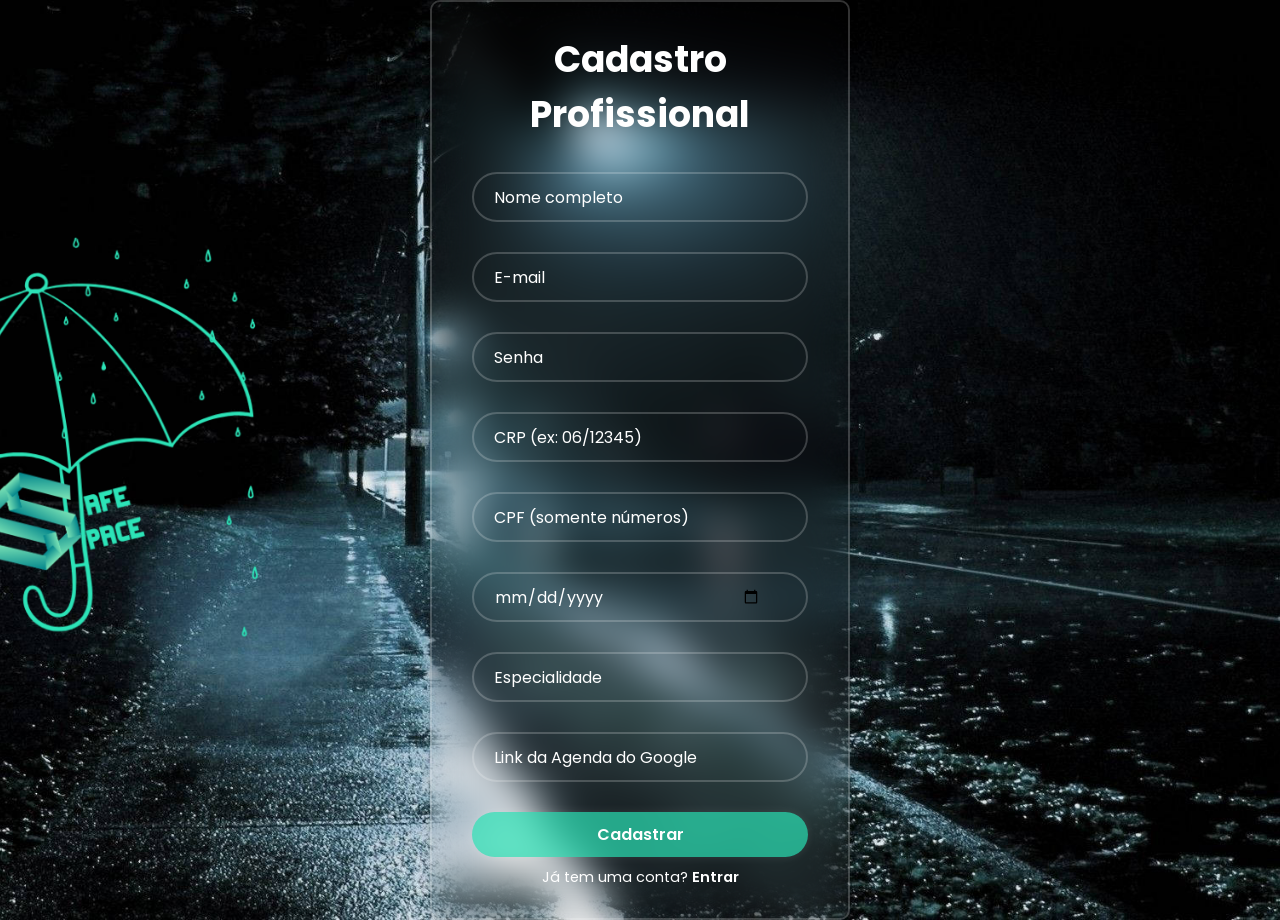
<file: cadastro_profissional.html>
<!DOCTYPE html>
<html lang="pt-BR">
<head>
  <meta charset="UTF-8" />
  <meta name="viewport" content="width=device-width, initial-scale=1.0"/>
  <title>Cadastro Profissional</title>
  <link rel="stylesheet" href="estilo3.css">
</head>
<body>
  <div class="wrapper">
    <form action="cadastro_profissional.php" method="post" onsubmit="return validarFormulario()">
      <h1>Cadastro Profissional</h1>

      <div class="input-box">
        <input type="text" name="nome" placeholder="Nome completo" required>
      </div>

      <div class="input-box">
        <input type="email" name="email" placeholder="E-mail" required>
      </div>

      <div class="input-box">
        <input type="password" name="senha" placeholder="Senha" required>
      </div>

      <div class="input-box">
        <input type="text" name="crp" id="crp" placeholder="CRP (ex: 06/12345)" required>
      </div>

      <div class="input-box">
        <input type="text" name="cpf" id="cpf" placeholder="CPF (somente números)" required>
      </div>

      <div class="input-box">
        <input type="date" name="data_nascimento" required>
      </div>

      <div class="input-box">
        <input type="text" name="especialidade" placeholder="Especialidade">
      </div>

      <div class="input-box">
        <input type="url" name="agenda_google" id="agenda_google" placeholder="Link da Agenda do Google" required>
      </div>


      


      <button type="submit" class="btn">Cadastrar</button>

      <div class="registro">
        <p>Já tem uma conta? <a href="login.html">Entrar</a></p>
      </div>

    </form>
  </div>

  <script>
    function validarFormulario() {
      const crp = document.getElementById("crp").value.trim();
      const cpf = document.getElementById("cpf").value.trim();
      const agenda = document.getElementById("agenda_google").value.trim();


      // Validar CRP: formato 00/00000
      if (!/^\d{2}\/\d{4,5}$/.test(crp)) {
        alert("CRP inválido. Use o formato 00/00000.");
        return false;
      }


      // Validar CPF
      if (!validarCPF(cpf)) {
        alert("CPF inválido.");
        return false;
      }


      // Validar link da agenda
      if (!agenda.startsWith("https://calendar.google.com")) {
        alert("O link da agenda deve ser do Google Agenda (https://calendar.google.com)");
        return false;
      }


      return true;
    }


    function validarCPF(cpf) {
      cpf = cpf.replace(/[^\d]+/g, '');
      if (cpf.length !== 11 || /^(\d)\1+$/.test(cpf)) return false;


      let soma = 0;
      for (let i = 0; i < 9; i++) soma += parseInt(cpf.charAt(i)) * (10 - i);
      let resto = (soma * 10) % 11;
      if (resto === 10 || resto === 11) resto = 0;
      if (resto !== parseInt(cpf.charAt(9))) return false;


      soma = 0;
      for (let i = 0; i < 10; i++) soma += parseInt(cpf.charAt(i)) * (11 - i);
      resto = (soma * 10) % 11;
      if (resto === 10 || resto === 11) resto = 0;
      return resto === parseInt(cpf.charAt(10));
    }
  </script>

</body>
</html>
</file>
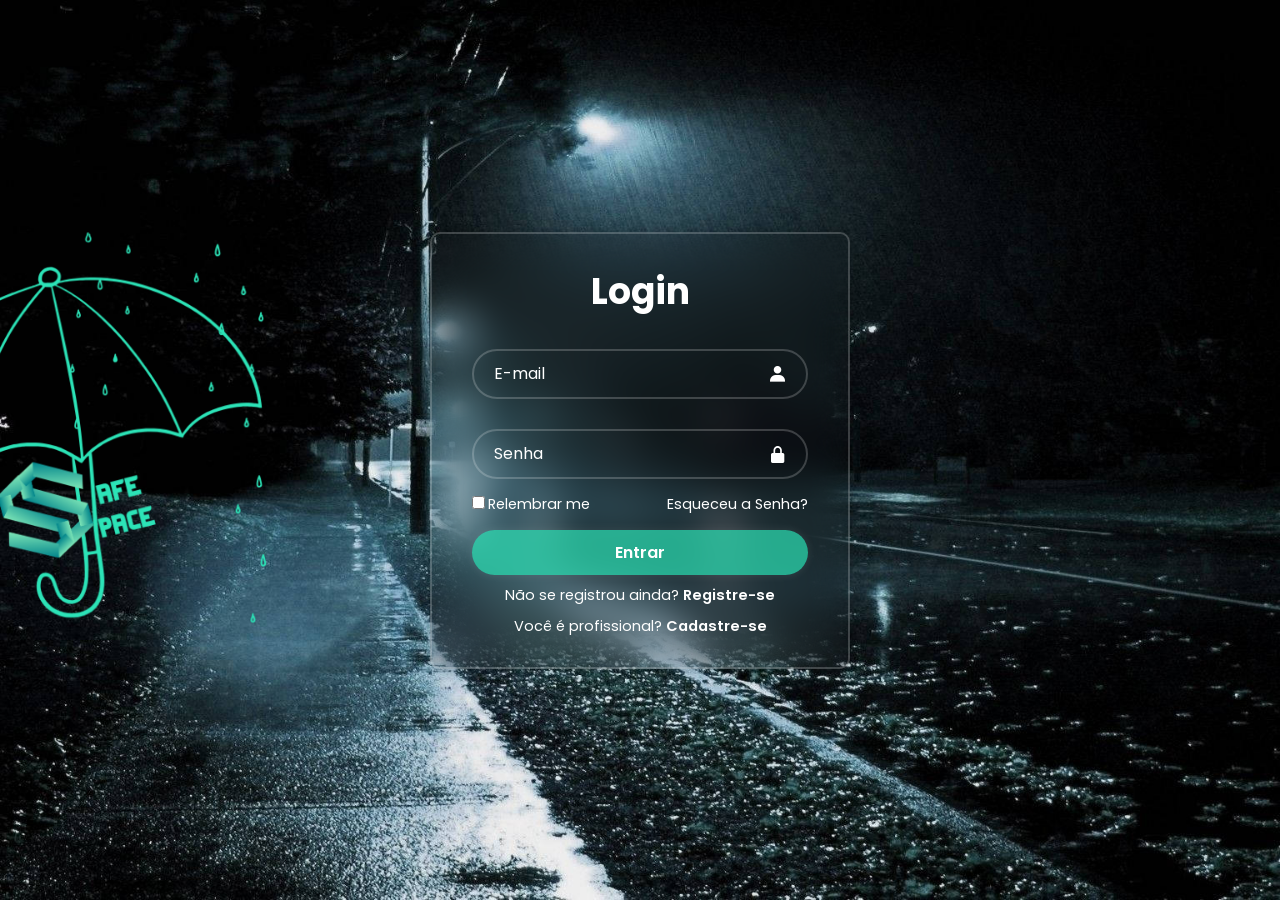
<file: login.html>
<!DOCTYPE html>
<html lang="en">
<head>

    <meta charset="UTF-8">
    <meta name="viewport" content="width=device-width, initial-scale=1.0">
    <link rel="stylesheet" href="estilo3.css">
    <link href='https://unpkg.com/boxicons@2.1.4/css/boxicons.min.css' rel='stylesheet'>
    <title>Safe Space</title>
    <link rel="shortcut icon" href="Imagens/logo3.png">

</head>
<body>
   
  

    <div class="wrapper">
        <form action="autenticacao.php" method="post" autocomplete="off">

            <h1>Login</h1>
            
            <div class="input-box">
                <input type="email" name="email" placeholder="E-mail" value="" autofocus required>
                
                <i class='bx bxs-user' ></i>
            </div>

            <div class="input-box">
                <input type="password" name="senha" placeholder="Senha" value="" autofocus required>
                <i class='bx bxs-lock-alt' ></i>

            </div>

            <div class="relembrar">
                <label for=""><input type="checkbox">Relembrar me</label>
                <a href="#">Esqueceu a Senha?</a>

            </div>
            
            <button type="submit" class="btn">
                Entrar
            </button>
       

            <div class="registro">
                <p> Não se registrou ainda? <a href="registro.html">Registre-se</a></p>

            </div>
              
            <div class="registro">
                <p> Você é profissional? <a href="cadastro_profissional.html">Cadastre-se</a></p>

            </div>
        </form>

    </div>
    
</body>
</html>
</file>
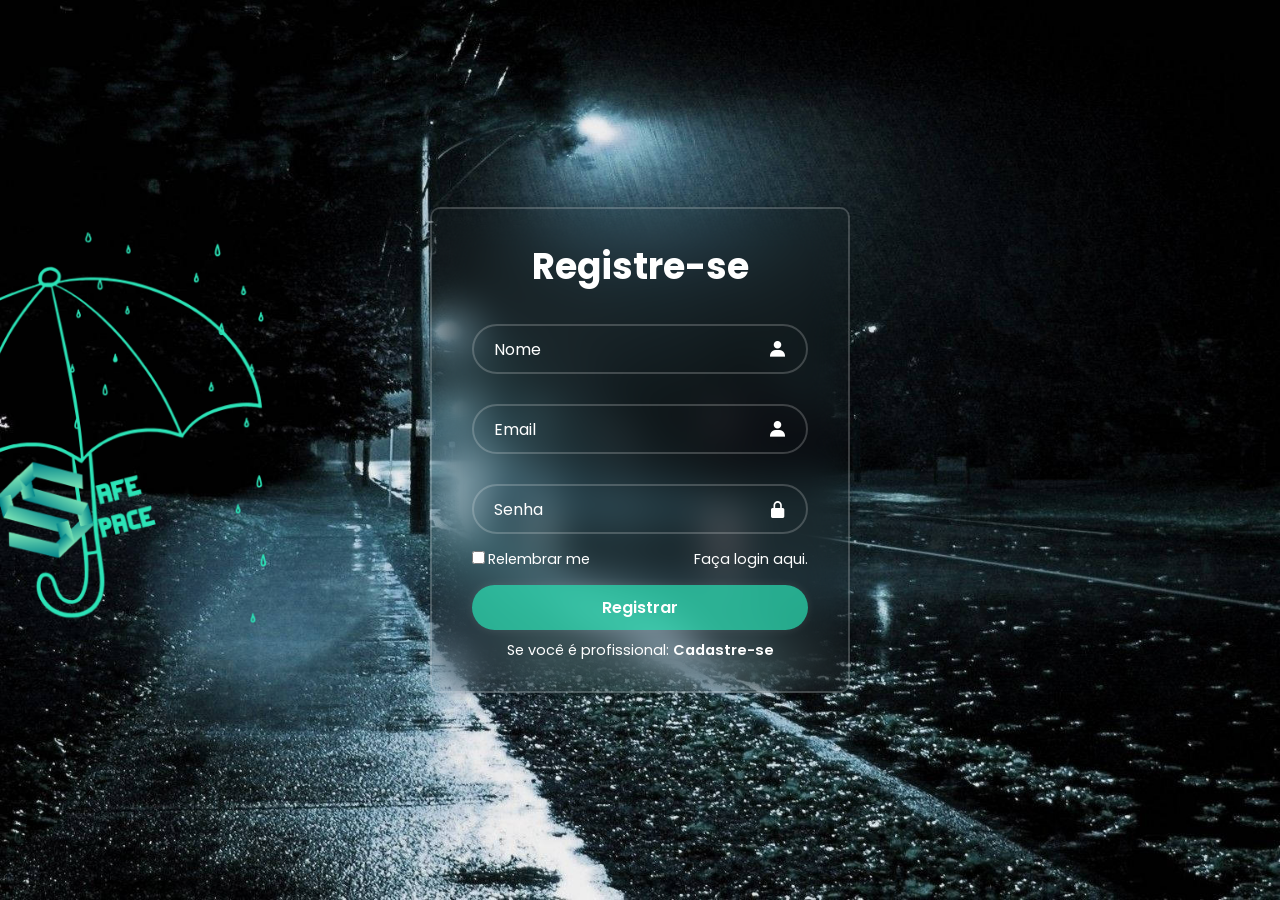
<file: registro.html>
<!DOCTYPE html>
<html lang="pt-bt">
<head>

    <meta charset="UTF-8">
    <meta name="viewport" content="width=device-width, initial-scale=1.0">
    <link rel="stylesheet" href="estilo3.css">
    <link href='https://unpkg.com/boxicons@2.1.4/css/boxicons.min.css' rel='stylesheet'>
    <title>Safe Space</title>
    <link rel="shortcut icon" href="Imagens/logo3.png">

</head>
<body>
   
  

    <div class="wrapper">
        <form action="registrar.php" method="post" autocomplete="off">

            <h1>Registre-se</h1>
            <div class="input-box">
                <input type="text" name="nome" placeholder="Nome" value="" autofocus required>
                
                <i class='bx bxs-user' ></i>
            </div>
            <div class="input-box">
                <input type="email" name="email" placeholder="Email" value="" autofocus required>
                
                <i class='bx bxs-user' ></i>
            </div>

            <div class="input-box">
                <input type="password" name="senha" placeholder="Senha" value="" autofocus required>
                <i class='bx bxs-lock-alt' ></i>

            </div>

            <div class="relembrar">
                <label for=""><input type="checkbox">Relembrar me</label>
                <a href="login.html">Faça login aqui.</a>
               

            </div>

               
          
            <button type="submit" class="btn">
                Registrar
            </button>

            <div class="registro">

                <p>Se você é profissional:  <a href="cadastro_profissional.html">Cadastre-se</a> </p>
               

            </div>

          
        </form>

    </div>
    
</body>
</html>
</file>
<file: estilo3.css>
@import url('https://fonts.googleapis.com/css2?family=Poppins:ital,wght@0,100;0,200;0,300;0,400;0,500;0,600;0,700;0,800;0,900;1,100;1,200;1,300;1,400;1,500;1,600;1,700;1,800;1,900&display=swap');

*{
    margin: 0;
    padding: 0;
    box-sizing: border-box;
    font-family: "Poppins", sans-serif ;
}

body{
    display: flex;
    justify-content: center;
    align-items: center;
    min-height: 100vh;
    background: url('Imagens/2.png') no-repeat;
    background-size:cover ;
    background-position: center;
}

.wrapper {
    width: 420px;
    background: transparent;
    border: 2px solid rgba(255, 255, 255, .2);
    backdrop-filter: blur(20px);
    box-shadow: 0 0 10px rgba(0,0,0, .2);
    color: #fff;
    border-radius: 10px;
    padding: 30px 40px;
}

.wrapper h1{
    font-size: 36px;
    text-align: center;
}

.wrapper .input-box{
    position: relative;
    width: 100%;
    height: 50px;
    margin: 30px 0;
}

.input-box input{
    width: 100%;
    height: 100%;
    background: transparent;
    border: none;
    outline: none;
    border: 2px solid rgba(255, 255, 255, .2);
    border-radius: 40px;
    font-size: 16px;
    color: #fff;
    padding: 20px 45px 20px 20px;

}

.input-box input::placeholder {
    color: #fff;

}

.input-box i{
    position: absolute;
    right: 20px;
    top: 50%;
    transform: translateY(-50%);
    font-size: 20px;

}

.wrapper .relembrar{
    display: flex;
    justify-content: space-between;
    font-size: 14.5px;
    margin: -15px 0 15px;
}


.relembrar label input {
    accent-color: #fff;
    margin-right: 3px;
}
.relembrar a{
    color: #fff;
    text-decoration: none;
}

.relembrar a:hover{
    text-decoration: underline;
}

.wrapper .btn {
    width: 100%;
    height: 45px;
    background: #2CE3B7B2;
    border: none;
    outline: none;
    border-radius: 40px;
    box-shadow: 0 0 10px rgba(255, 255, 255, .1);
    cursor: pointer;
    font-size: 16px;
    color: #fff;
    font-weight: 600;
}

.wrapper .registro{
    font-size: 14.5px;
    text-align: center;
    margin-top: 20px 0 15px;

}

.wrapper .registro p a{
    color: #fff;
    text-decoration: none;
    font-weight: 600;
}

.registro p a:hover{
    text-decoration: underline;
}

.registro{

margin-top: 10px;

}
</file>
